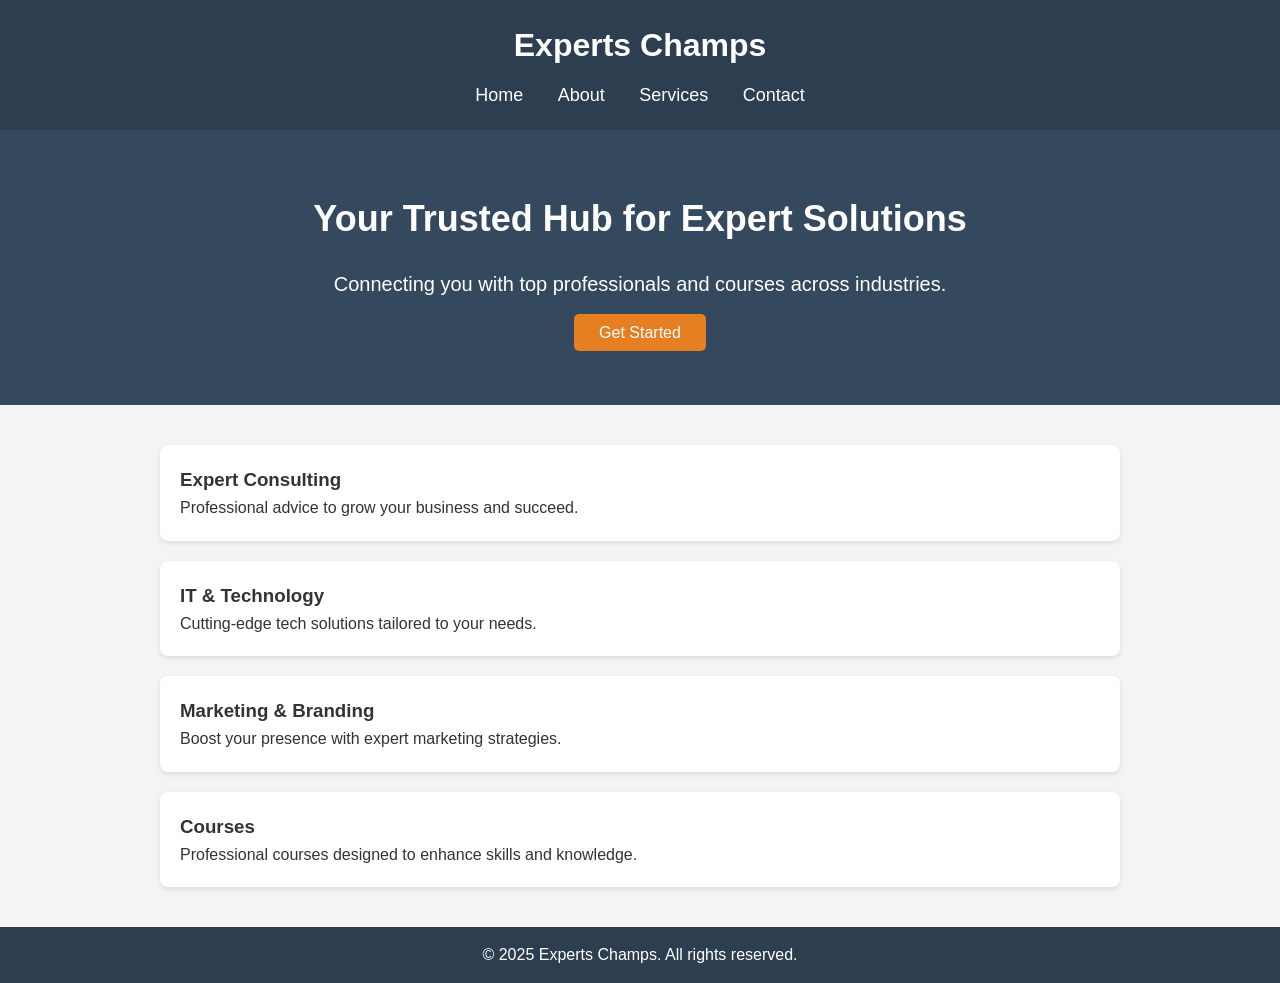
<file: index.html>
<!DOCTYPE html>
<html lang="en">
<head>
<meta charset="UTF-8">
<meta name="viewport" content="width=device-width, initial-scale=1.0">

<!-- SEO Meta -->
<title>Experts Champs - Home | Professional Courses & Expert Services</title>
<meta name="description" content="Experts Champs offers expert consulting, professional courses, IT & technology solutions, and marketing & branding services to help businesses and individuals succeed.">
<meta name="keywords" content="Experts Champs, Courses, Expert Consult, IT Solutions, Technology Services, Marketing, Branding, Business Consulting">
<meta name="author" content="Experts Champs">

<!-- Open Graph / Facebook -->
<meta property="og:title" content="Experts Champs - Home | Professional Courses & Expert Services">
<meta property="og:description" content="Providing expert consulting, IT & technology solutions, marketing & branding services, and professional courses for business success.">
<meta property="og:type" content="website">
<meta property="og:url" content="https://www.expertschamps.com/">
<meta property="og:image" content="https://www.expertschamps.com/logo.png">

<!-- Twitter Card -->
<meta name="twitter:card" content="summary_large_image">
<meta name="twitter:title" content="Experts Champs - Home | Professional Courses & Expert Services">
<meta name="twitter:description" content="Providing expert consulting, IT & technology solutions, marketing & branding services, and professional courses for business success.">
<meta name="twitter:image" content="https://www.expertschamps.com/logo.png">

<!-- Canonical -->
<link rel="canonical" href="https://www.expertschamps.com/">

<!-- Favicon -->
<link rel="icon" href="favicon.ico" type="image/x-icon">

<!-- Structured Data -->
<script type="application/ld+json">
{
  "@context": "https://schema.org",
  "@type": "Organization",
  "name": "Experts Champs",
  "url": "https://www.expertschamps.com/",
  "logo": "https://www.expertschamps.com/logo.png",
  "sameAs": [
    "https://www.facebook.com/expertschamps",
    "https://www.linkedin.com/company/expertschamps",
    "https://twitter.com/expertschamps"
  ],
  "contactPoint": {
    "@type": "ContactPoint",
    "telephone": "+1234567890",
    "contactType": "customer service",
    "email": "contact@expertschamps.com"
  },
  "description": "Experts Champs provides professional courses, expert consulting, IT & technology solutions, and marketing & branding services for businesses and individuals."
}
</script>

<link rel="stylesheet" href="style.css">
</head>
<body>

<header>
<h1>Experts Champs</h1>
<nav>
    <a href="homepage.html">Home</a>
    <a href="about.html">About</a>
    <a href="services.html">Services</a>
    <a href="contact.html">Contact</a>
</nav>
</header>

<main>
<section class="hero">
<h2>Your Trusted Hub for Expert Solutions</h2>
<p>Connecting you with top professionals and courses across industries.</p>
<a class="btn" href="contact.html">Get Started</a>
</section>

<section class="features">
<div class="card">
<h3>Expert Consulting</h3>
<p>Professional advice to grow your business and succeed.</p>
</div>
<div class="card">
<h3>IT & Technology</h3>
<p>Cutting-edge tech solutions tailored to your needs.</p>
</div>
<div class="card">
<h3>Marketing & Branding</h3>
<p>Boost your presence with expert marketing strategies.</p>
</div>
<div class="card">
<h3>Courses</h3>
<p>Professional courses designed to enhance skills and knowledge.</p>
</div>
</section>
</main>

<footer>
<p>© 2025 Experts Champs. All rights reserved.</p>
</footer>
</body>
</html>
</file>
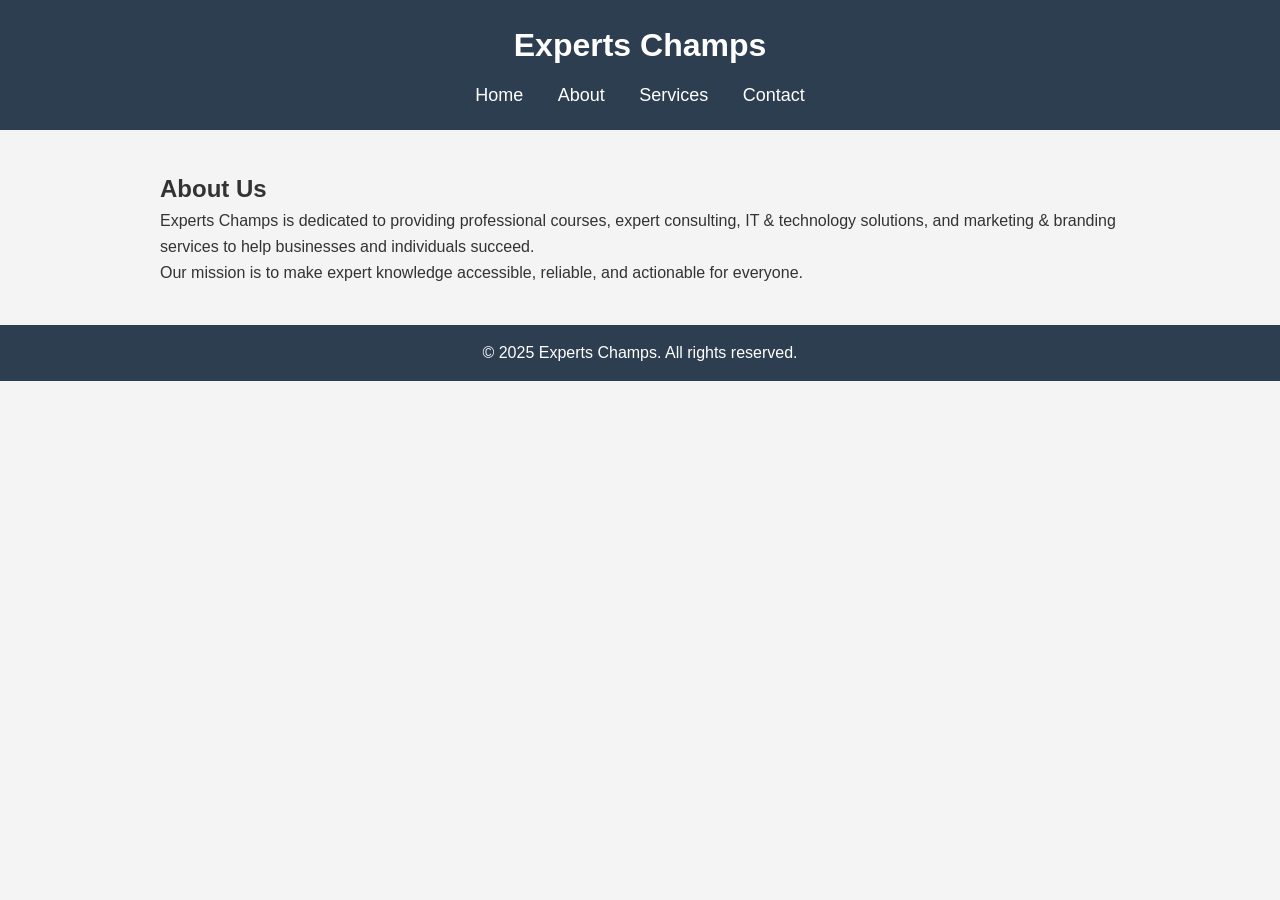
<file: about.html>
<!DOCTYPE html>
<html lang="en">
<head>
<meta charset="UTF-8">
<meta name="viewport" content="width=device-width, initial-scale=1.0">

<!-- SEO Meta -->
<title>Experts Champs - About Us | Professional Courses & Expert Services</title>
<meta name="description" content="Learn about Experts Champs, offering professional courses, expert consulting, IT & technology solutions, and marketing & branding services for businesses and individuals.">
<meta name="keywords" content="Experts Champs, About, Courses, Expert Consult, IT Solutions, Technology Services, Marketing, Branding, Business Consulting">
<meta name="author" content="Experts Champs">

<!-- Open Graph / Facebook -->
<meta property="og:title" content="Experts Champs - About Us | Professional Courses & Expert Services">
<meta property="og:description" content="Experts Champs connects businesses and individuals with top-tier professionals and courses across industries.">
<meta property="og:type" content="website">
<meta property="og:url" content="https://www.expertschamps.com/about.html">
<meta property="og:image" content="https://www.expertschamps.com/logo.png">

<!-- Twitter Card -->
<meta name="twitter:card" content="summary_large_image">
<meta name="twitter:title" content="Experts Champs - About Us | Professional Courses & Expert Services">
<meta name="twitter:description" content="Experts Champs connects businesses and individuals with top-tier professionals and courses across industries.">
<meta name="twitter:image" content="https://www.expertschamps.com/logo.png">

<!-- Canonical -->
<link rel="canonical" href="https://www.expertschamps.com/about.html">

<!-- Favicon -->
<link rel="icon" href="favicon.ico" type="image/x-icon">

<!-- Structured Data -->
<script type="application/ld+json">
{
  "@context": "https://schema.org",
  "@type": "Organization",
  "name": "Experts Champs",
  "url": "https://www.expertschamps.com/",
  "logo": "https://www.expertschamps.com/logo.png",
  "sameAs": [
    "https://www.facebook.com/expertschamps",
    "https://www.linkedin.com/company/expertschamps",
    "https://twitter.com/expertschamps"
  ],
  "contactPoint": {
    "@type": "ContactPoint",
    "telephone": "+1234567890",
    "contactType": "customer service",
    "email": "contact@expertschamps.com"
  },
  "description": "Experts Champs provides professional courses, expert consulting, IT & technology solutions, and marketing & branding services for businesses and individuals."
}
</script>

<link rel="stylesheet" href="style.css">
</head>
<body>

<header>
<h1>Experts Champs</h1>
<nav>
    <a href="homepage.html">Home</a>
    <a href="about.html">About</a>
    <a href="services.html">Services</a>
    <a href="contact.html">Contact</a>
</nav>
</header>

<main>
<section class="content">
<h2>About Us</h2>
<p>Experts Champs is dedicated to providing professional courses, expert consulting, IT & technology solutions, and marketing & branding services to help businesses and individuals succeed.</p>
<p>Our mission is to make expert knowledge accessible, reliable, and actionable for everyone.</p>
</section>
</main>

<footer>
<p>© 2025 Experts Champs. All rights reserved.</p>
</footer>
</body>
</html>
</file>
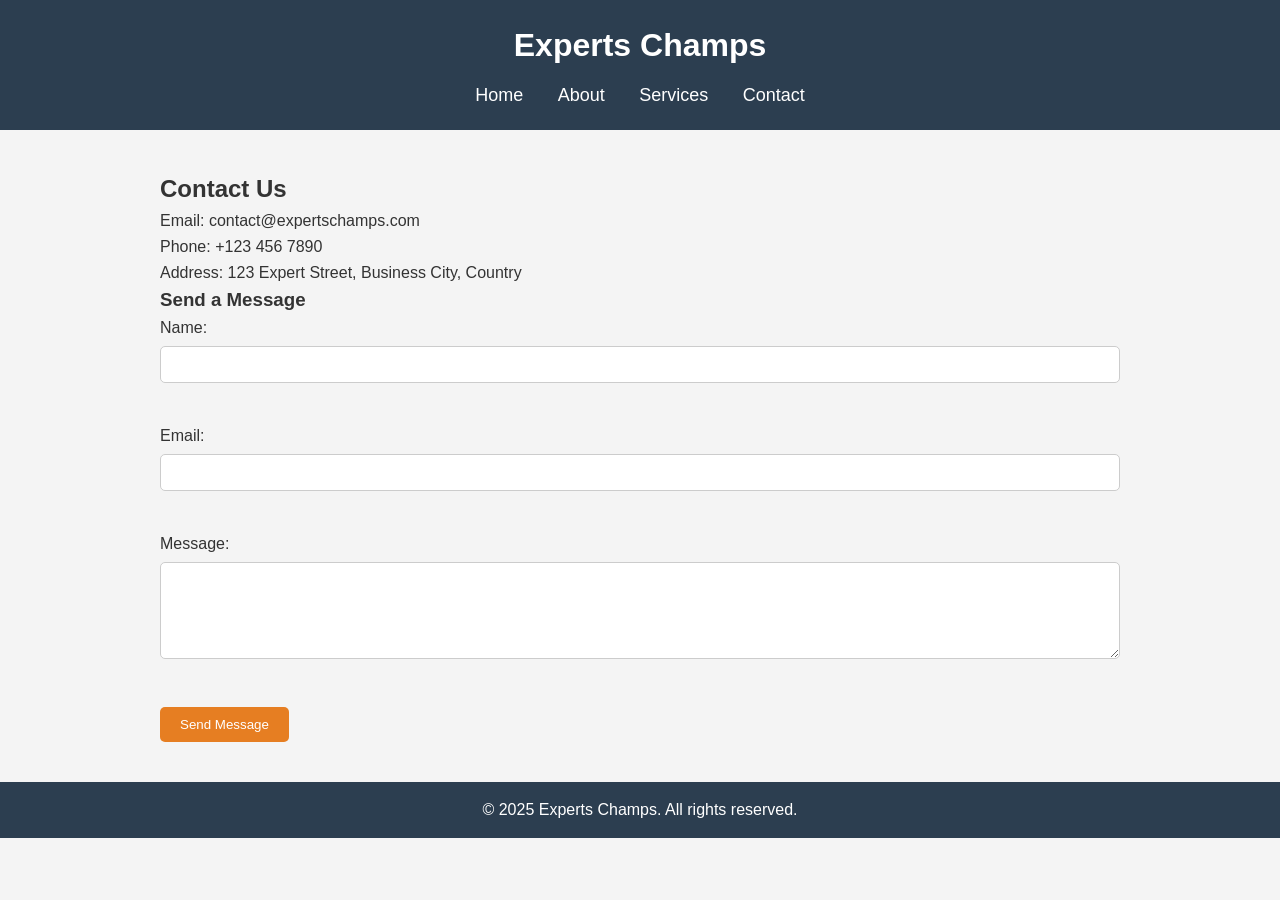
<file: contact.html>
<!DOCTYPE html>
<html lang="en">
<head>
<meta charset="UTF-8">
<meta name="viewport" content="width=device-width, initial-scale=1.0">

<!-- SEO Meta -->
<title>Experts Champs - Contact | Courses & Expert Services</title>
<meta name="description" content="Contact Experts Champs for professional courses, expert consulting, IT & technology solutions, and marketing & branding services.">
<meta name="keywords" content="Experts Champs, Contact, Courses, Expert Consult, IT Solutions, Technology Services, Marketing, Branding">
<meta name="author" content="Experts Champs">

<!-- Open Graph / Facebook -->
<meta property="og:title" content="Experts Champs - Contact | Courses & Expert Services">
<meta property="og:description" content="Get in touch with Experts Champs for courses, expert consulting, IT & technology solutions, and marketing & branding services.">
<meta property="og:type" content="website">
<meta property="og:url" content="https://www.expertschamps.com/contact.html">
<meta property="og:image" content="https://www.expertschamps.com/logo.png">

<!-- Twitter Card -->
<meta name="twitter:card" content="summary_large_image">
<meta name="twitter:title" content="Experts Champs - Contact | Courses & Expert Services">
<meta name="twitter:description" content="Get in touch with Experts Champs for courses, expert consulting, IT & technology solutions, and marketing & branding services.">
<meta name="twitter:image" content="https://www.expertschamps.com/logo.png">

<!-- Canonical -->
<link rel="canonical" href="https://www.expertschamps.com/contact.html">

<!-- Favicon -->
<link rel="icon" href="favicon.ico" type="image/x-icon">

<!-- Structured Data -->
<script type="application/ld+json">
{
  "@context": "https://schema.org",
  "@type": "Organization",
  "name": "Experts Champs",
  "url": "https://www.expertschamps.com/",
  "logo": "https://www.expertschamps.com/logo.png",
  "sameAs": [
    "https://www.facebook.com/expertschamps",
    "https://www.linkedin.com/company/expertschamps",
    "https://twitter.com/expertschamps"
  ],
  "contactPoint": {
    "@type": "ContactPoint",
    "telephone": "+1234567890",
    "contactType": "customer service",
    "email": "contact@expertschamps.com"
  },
  "description": "Experts Champs provides professional courses, expert consulting, IT & technology solutions, and marketing & branding services for businesses and individuals."
}
</script>

<link rel="stylesheet" href="style.css">
</head>
<body>

<header>
<h1>Experts Champs</h1>
<nav>
    <a href="homepage.html">Home</a>
    <a href="about.html">About</a>
    <a href="services.html">Services</a>
    <a href="contact.html">Contact</a>
</nav>
</header>

<main>
<section class="content">
<h2>Contact Us</h2>
<p>Email: contact@expertschamps.com</p>
<p>Phone: +123 456 7890</p>
<p>Address: 123 Expert Street, Business City, Country</p>

<h3>Send a Message</h3>
<form action="#" method="post">
<label for="name">Name:</label><br>
<input type="text" id="name" name="name" required><br><br>

<label for="email">Email:</label><br>
<input type="email" id="email" name="email" required><br><br>

<label for="message">Message:</label><br>
<textarea id="message" name="message" rows="5" required></textarea><br><br>

<button type="submit">Send Message</button>
</form>
</section>
</main>

<footer>
<p>© 2025 Experts Champs. All rights reserved.</p>
</footer>
</body>
</html>
</file>
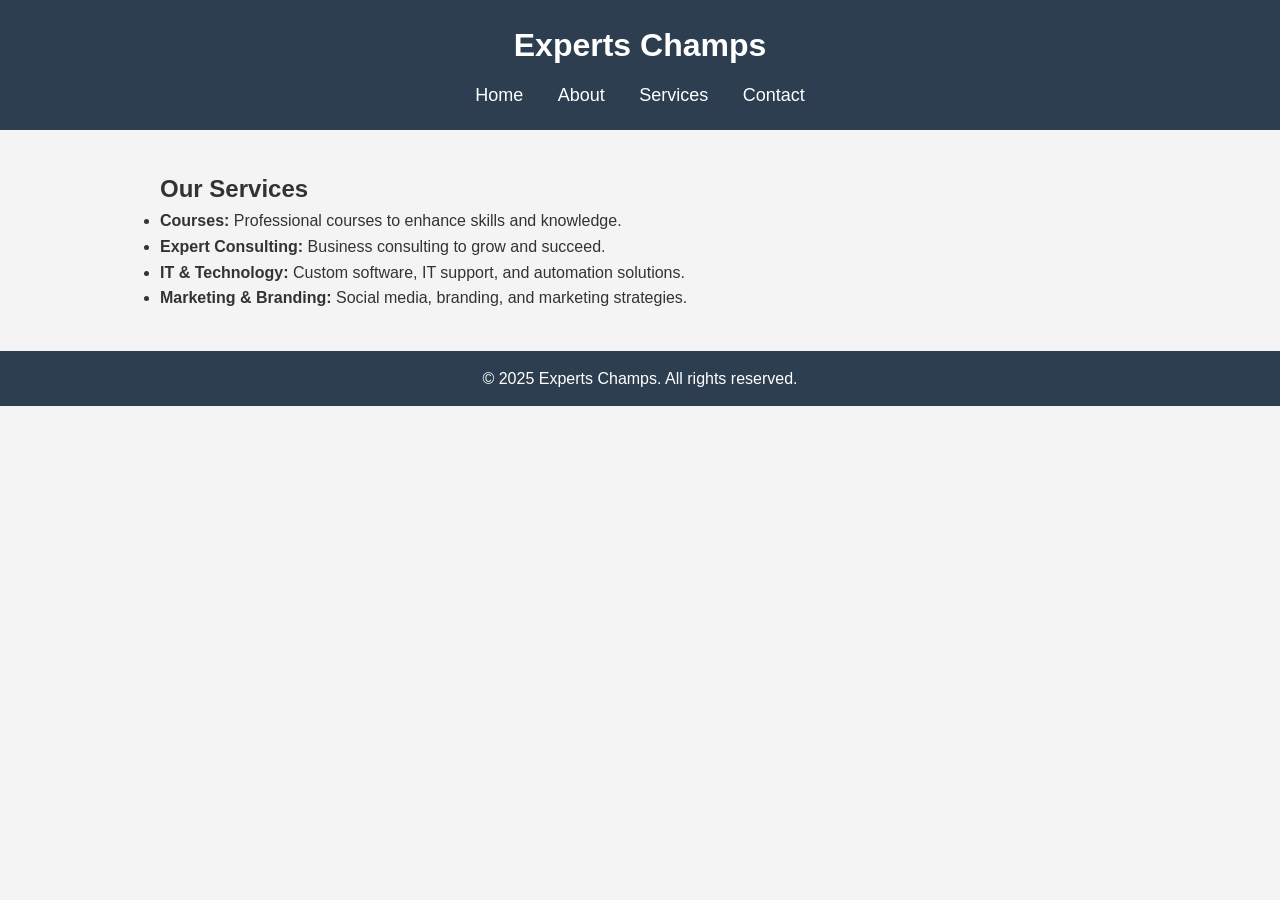
<file: services.html>
<!DOCTYPE html>
<html lang="en">
<head>
<meta charset="UTF-8">
<meta name="viewport" content="width=device-width, initial-scale=1.0">

<!-- SEO Meta -->
<title>Experts Champs - Services | Courses, Consulting & Technology</title>
<meta name="description" content="Explore the services offered by Experts Champs: professional courses, expert consulting, IT & technology solutions, and marketing & branding services.">
<meta name="keywords" content="Experts Champs, Services, Courses, Expert Consult, IT Solutions, Technology Services, Marketing, Branding, Business Consulting">
<meta name="author" content="Experts Champs">

<!-- Open Graph / Facebook -->
<meta property="og:title" content="Experts Champs - Services | Courses, Consulting & Technology">
<meta property="og:description" content="Experts Champs provides professional courses, expert consulting, IT & technology solutions, and marketing & branding services.">
<meta property="og:type" content="website">
<meta property="og:url" content="https://www.expertschamps.com/services.html">
<meta property="og:image" content="https://www.expertschamps.com/logo.png">

<!-- Twitter Card -->
<meta name="twitter:card" content="summary_large_image">
<meta name="twitter:title" content="Experts Champs - Services | Courses, Consulting & Technology">
<meta name="twitter:description" content="Experts Champs provides professional courses, expert consulting, IT & technology solutions, and marketing & branding services.">
<meta name="twitter:image" content="https://www.expertschamps.com/logo.png">

<!-- Canonical -->
<link rel="canonical" href="https://www.expertschamps.com/services.html">

<!-- Favicon -->
<link rel="icon" href="favicon.ico" type="image/x-icon">

<!-- Structured Data -->
<script type="application/ld+json">
{
  "@context": "https://schema.org",
  "@type": "Organization",
  "name": "Experts Champs",
  "url": "https://www.expertschamps.com/",
  "logo": "https://www.expertschamps.com/logo.png",
  "sameAs": [
    "https://www.facebook.com/expertschamps",
    "https://www.linkedin.com/company/expertschamps",
    "https://twitter.com/expertschamps"
  ],
  "contactPoint": {
    "@type": "ContactPoint",
    "telephone": "+1234567890",
    "contactType": "customer service",
    "email": "contact@expertschamps.com"
  },
  "description": "Experts Champs provides professional courses, expert consulting, IT & technology solutions, and marketing & branding services for businesses and individuals."
}
</script>

<link rel="stylesheet" href="style.css">
</head>
<body>

<header>
<h1>Experts Champs</h1>
<nav>
    <a href="homepage.html">Home</a>
    <a href="about.html">About</a>
    <a href="services.html">Services</a>
    <a href="contact.html">Contact</a>
</nav>
</header>

<main>
<section class="content">
<h2>Our Services</h2>
<ul>
<li><strong>Courses:</strong> Professional courses to enhance skills and knowledge.</li>
<li><strong>Expert Consulting:</strong> Business consulting to grow and succeed.</li>
<li><strong>IT & Technology:</strong> Custom software, IT support, and automation solutions.</li>
<li><strong>Marketing & Branding:</strong> Social media, branding, and marketing strategies.</li>
</ul>
</section>
</main>

<footer>
<p>© 2025 Experts Champs. All rights reserved.</p>
</footer>
</body>
</html>
</file>
<file: style.css>
/* Reset & basics */
* {
    box-sizing: border-box;
    margin: 0;
    padding: 0;
    font-family: Arial, sans-serif;
}

body {
    background: #f4f4f4;
    color: #333;
    line-height: 1.6;
}

/* Header & Nav */
header {
    background: #2c3e50;
    color: white;
    padding: 20px 0;
    text-align: center;
}

header h1 {
    margin-bottom: 10px;
}

nav a {
    color: white;
    text-decoration: none;
    margin: 0 15px;
    font-size: 18px;
}

nav a:hover {
    text-decoration: underline;
}

/* Hero Section */
.hero {
    text-align: center;
    padding: 60px 20px;
    background: #34495e;
    color: white;
}

.hero h2 {
    font-size: 36px;
    margin-bottom: 20px;
}

.hero p {
    font-size: 20px;
    margin-bottom: 20px;
}

.btn {
    background: #e67e22;
    color: white;
    padding: 10px 25px;
    text-decoration: none;
    border-radius: 5px;
}

.btn:hover {
    background: #d35400;
}

/* Cards & Content */
.features, .content {
    max-width: 1000px;
    margin: 40px auto;
    padding: 0 20px;
}

.card {
    background: white;
    padding: 20px;
    margin-bottom: 20px;
    border-radius: 8px;
    box-shadow: 0 2px 5px rgba(0,0,0,0.1);
}

/* Footer */
footer {
    background: #2c3e50;
    color: white;
    text-align: center;
    padding: 15px 0;
    margin-top: 40px;
}

/* Form */
form input, form textarea {
    width: 100%;
    padding: 10px;
    margin-top: 5px;
    margin-bottom: 15px;
    border: 1px solid #ccc;
    border-radius: 5px;
}

form button {
    background: #e67e22;
    color: white;
    padding: 10px 20px;
    border: none;
    border-radius: 5px;
    cursor: pointer;
}

form button:hover {
    background: #d35400;
}
</file>
